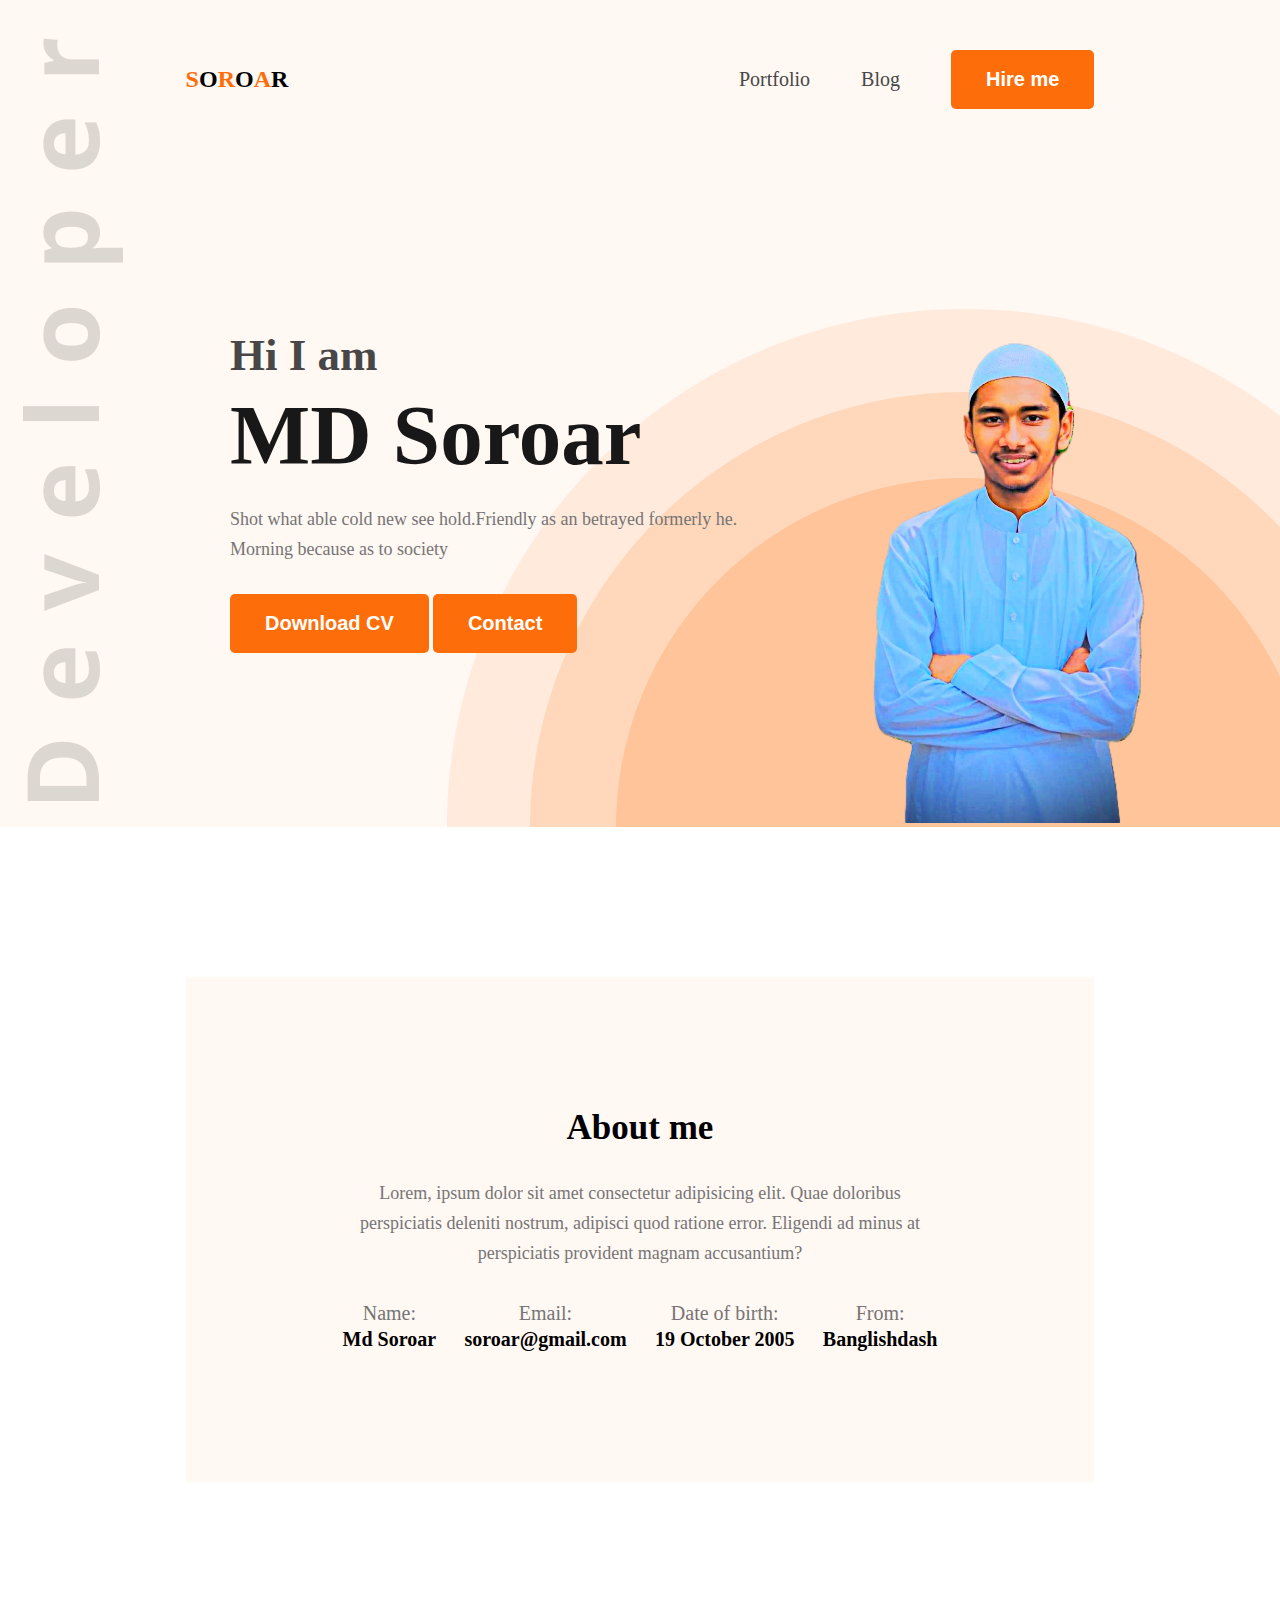
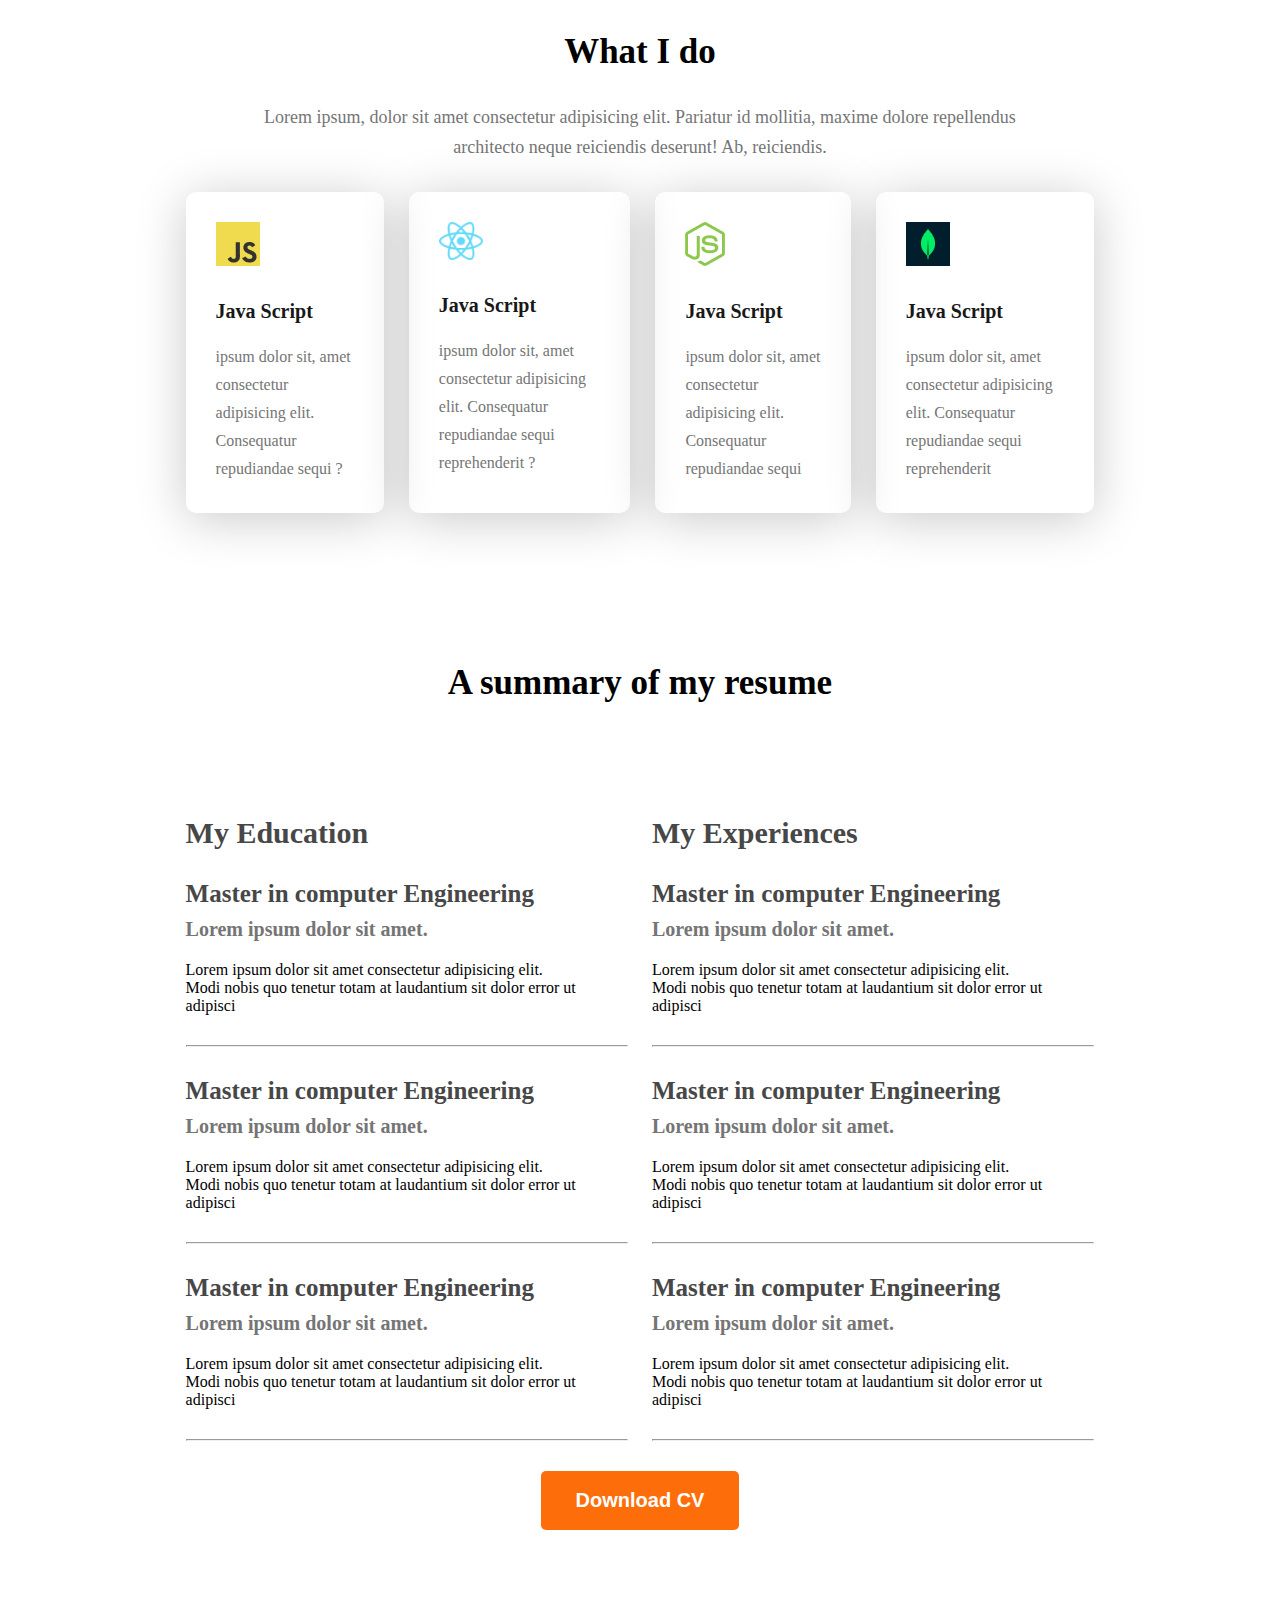
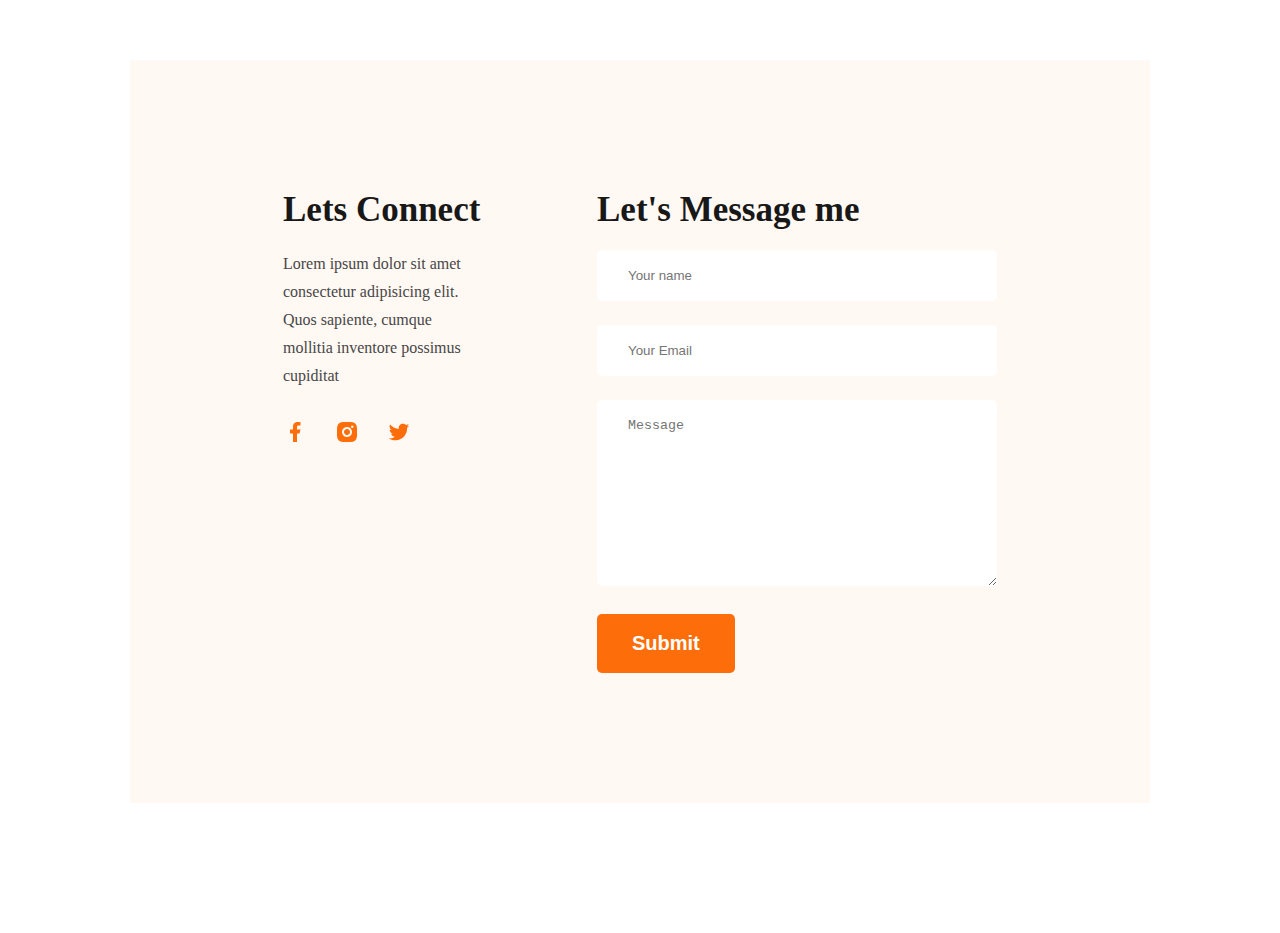
<file: index.html>
<!DOCTYPE html>
<html lang="en">
<head>
    <meta charset="UTF-8">
    <meta name="viewport" content="width=device-width, initial-scale=1.0">
    <title>MD SOROAR HOSSAIN RANA</title>
    <link rel="preconnect" href="https://fonts.googleapis.com">
    <link rel="preconnect" href="https://fonts.gstatic.com" crossorigin>
    <link href="https://fonts.googleapis.com/css2?family=Open+Sans:ital,wght@0,300..800;1,300..800&display=swap" rel="stylesheet">
    <link rel="stylesheet" href="index.css">

</head>
<body class=".font-open-sans ">
    <header>
        <nav>
            <div>
                <h2> <span class="color-orange">S</span>O<span class="color-orange">R</span>O<span class="color-orange">A</span>R</h2>
            </div>
            <ul class="menu">
                <li><a href="">Portfolio</a></li>
                <li><a href="">Blog</a></li>
                <li><button class="btn">Hire me</button></li>
            </ul>
        </nav>

        <section id="banner">
            <div class="banner-content">
                <h2>Hi I am</h2>
                <h1>MD Soroar</h1>
                <p>Shot what able cold new see hold.Friendly as an betrayed formerly he. Morning because as to society</p>
                <div>
                    <button class="btn">Download CV</button>
                    <button class="btn">Contact</button>
                </div>
            </div>
            <div class="banner-image">
                <img src="img/soroar2.png" alt="">
            </div>

        </section>
    </header>

    <section id="about">
        <div class="about-container">
            <div class="section-heading"> 
                <h2>About me</h2>
                <p>Lorem, ipsum dolor sit amet consectetur adipisicing elit. Quae doloribus perspiciatis deleniti nostrum, adipisci quod ratione error. Eligendi ad minus at perspiciatis provident magnam accusantium?</p>

            </div>

            <div class="about-info">
                <div class="info-card">
                    <p>Name:</p>
                    <h4> Md Soroar</h4>
                </div>
                <div class="info-card">
                    <p>Email:</p>
                    <h4>soroar@gmail.com</h4>
                </div>
                <div class="info-card">
                    <p>Date of birth:</p>
                    <h4>19 October 2005</h4>
                </div>
                <div class="info-card">
                    <p>From:</p>
                    <h4>Banglishdash</h4>
                </div>
        </div>
    </section>

    <section class="skills">
        <div class="skills-container">
            <div class="section-heading">
                <h2>What I do</h2>
                <p>Lorem ipsum, dolor sit amet consectetur adipisicing elit. Pariatur id mollitia, maxime dolore repellendus architecto neque reiciendis deserunt! Ab, reiciendis.</p>
            </div>

            <div class="skills-box">
                 <div class="skils-card">
                    <img src="img/js.png" alt="">
                    <h3>Java Script</h3>
                    <p>ipsum dolor sit, amet consectetur adipisicing elit. Consequatur repudiandae sequi ?</p>
                 </div>
                 <div class="skils-card">
                    <img src="img/react.png" alt="">
                    <h3>Java Script</h3>
                    <p>ipsum dolor sit, amet consectetur adipisicing elit. Consequatur repudiandae sequi reprehenderit  ?</p>
                 </div>
                 <div class="skils-card">
                    <img src="img/nodejs.png" alt="">   
                    <h3>Java Script</h3>
                    <p>ipsum dolor sit, amet consectetur adipisicing elit. Consequatur repudiandae sequi </p>
                 </div>
                 <div class="skils-card">
                    <img src="img/mongo.png" alt="">
                    <h3>Java Script</h3>
                    <p>ipsum dolor sit, amet consectetur adipisicing elit. Consequatur repudiandae sequi reprehenderit</p>
                 </div>

            </div>

        </div>

    </section>

    <section class="resume">
        <div class="section-heading">
            <h2>A summary of my resume</h2>
         </div>
        <div class="resume-container">
            <div class="education">
                <h2 class="section-title">My Education</h2>
                <div class="resume-card">
                    <h3 class="card-title">Master in computer Engineering</h3>
                    <p class="card-info">Lorem ipsum dolor sit amet.</p>
                    <p class="cade-text">Lorem ipsum dolor sit amet consectetur adipisicing elit. Modi nobis quo tenetur totam at laudantium sit dolor error ut adipisci</p>
                </div>
                <hr>
                <div class="resume-card">
                    <h3 class="card-title">Master in computer Engineering</h3>
                    <p class="card-info">Lorem ipsum dolor sit amet.</p>
                    <p class="cade-text">Lorem ipsum dolor sit amet consectetur adipisicing elit. Modi nobis quo tenetur totam at laudantium sit dolor error ut adipisci</p>
                </div>
                <hr>
                <div class="resume-card">
                    <h3 class="card-title">Master in computer Engineering</h3>
                    <p class="card-info">Lorem ipsum dolor sit amet.</p>
                    <p class="cade-text">Lorem ipsum dolor sit amet consectetur adipisicing elit. Modi nobis quo tenetur totam at laudantium sit dolor error ut adipisci</p>
                </div>
                <hr>
            </div>
            
                <div class="experience">
                <h2 class="section-title">My Experiences</h2>
                <div class="resume-card">
                    <h3 class="card-title">Master in computer Engineering</h3>
                    <p class="card-info">Lorem ipsum dolor sit amet.</p>
                    <p class="cade-text">Lorem ipsum dolor sit amet consectetur adipisicing elit. Modi nobis quo tenetur totam at laudantium sit dolor error ut adipisci</p>
                </div>
                <hr>
                <div class="resume-card">
                    <h3 class="card-title">Master in computer Engineering</h3>
                    <p class="card-info">Lorem ipsum dolor sit amet.</p>
                    <p class="cade-text">Lorem ipsum dolor sit amet consectetur adipisicing elit. Modi nobis quo tenetur totam at laudantium sit dolor error ut adipisci</p>
                </div>
                <hr>
                <div class="resume-card">
                    <h3 class="card-title">Master in computer Engineering</h3>
                    <p class="card-info">Lorem ipsum dolor sit amet.</p>
                    <p class="cade-text">Lorem ipsum dolor sit amet consectetur adipisicing elit. Modi nobis quo tenetur totam at laudantium sit dolor error ut adipisci</p>
                </div>
                <hr>
            </div>
            </div>

            </div>

    </section>
    <div class="text-center">
         <button class="btn">Download CV</button>
    </div>
   <footer>
    <section class="footer-container">
        <div class="social">
            <h2>Lets Connect</h2>
            <p>Lorem ipsum dolor sit amet consectetur adipisicing elit. Quos sapiente, cumque mollitia inventore possimus cupiditat</p>
            <div class="icons">
                <a href="https://www.facebook.com/share/17nw7U8Fff/"><img src="img/facebook.png" alt=""></a>
                <a href="https://www.instagram.com/soroarr?igsh=NzV0dzV1a2I5MWJ5"><img src="img/insta.png" alt=""></a>
                <a href=""><img src="img/twitter.png" alt=""></a>
            </div>
        </div>
        <form class="form">
            <h2>Let's Message me</h2>
            <div>
                <input type="text" name="" id="" placeholder="Your name">
            </div>
            <div>
                <input type="text" name="" id="" placeholder="Your Email">

            </div>
            <div>
                <textarea rows="10" name="" id="" placeholder="Message"></textarea>
            </div>
            <input class="btn" type="submit" value="Submit">
        </form>

    </section>
   </footer>
   
</body>
</html>
</file>
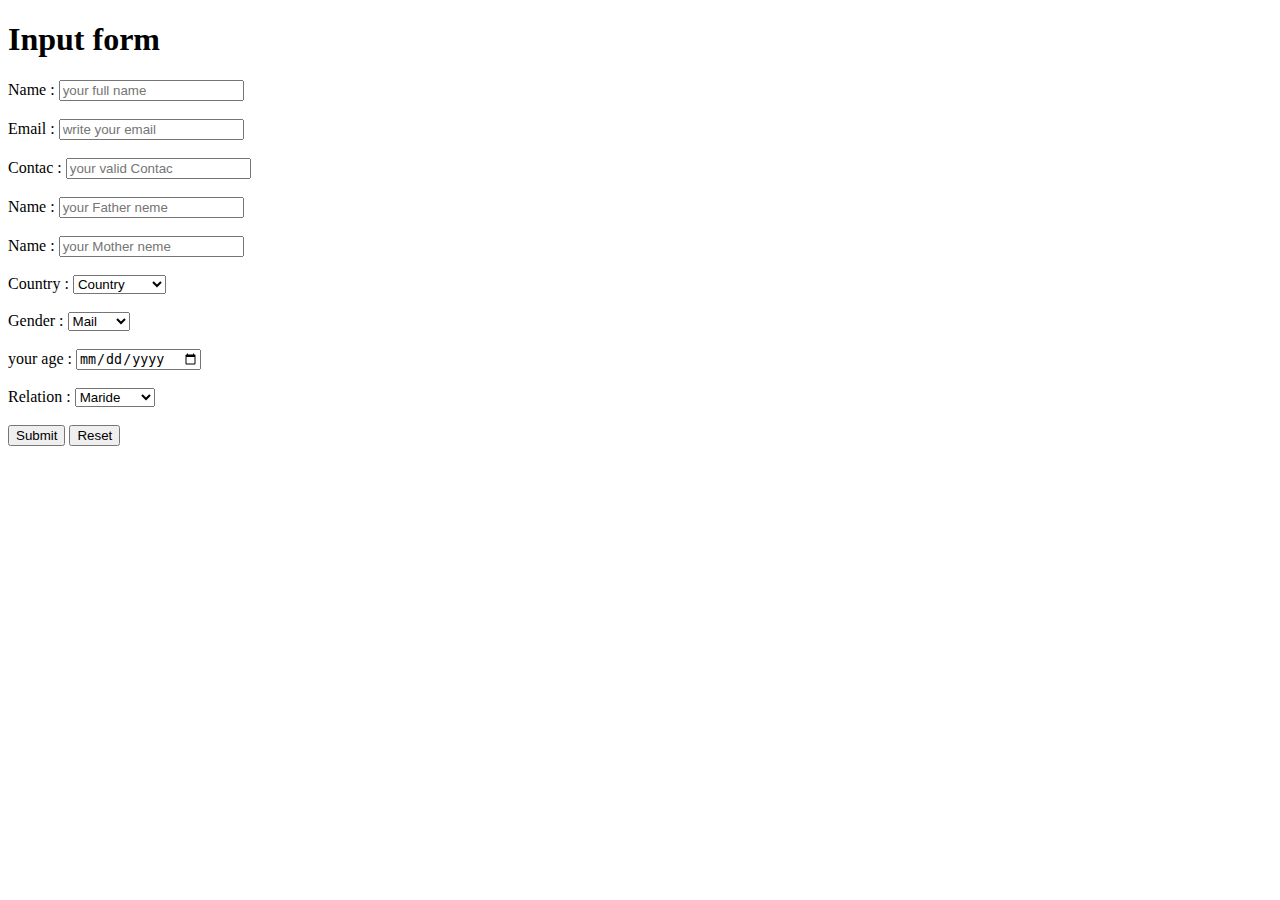
<file: fast.html>
<!DOCTYPE html>
<html lang="en">
<head>
    <meta charset="UTF-8">
    <meta name="viewport" content="width=device-width, initial-scale=1.0">
    <title>FORM</title>
</head>
<body>
    <div>
        <h1>Input form</h1>
        <form action="">
            <label for="user neme">Name :</label>
            <input type="text" id="userneme" name="user neme" placeholder="your full name" required>
            <br><br>
            <label for="Email">Email :</label>
            <input type="Email" id="Email" name="Email" placeholder="write your email" required>
            <br><br>
            <label for="Contac">Contac :</label>
            <input type="namber" id="Contac" name="Contac" placeholder="your valid Contac" required>
            <br><br>
            <label for="Father-neme">Name :</label>
            <input type="text" id="Father-neme" name="Father-neme" placeholder="your Father neme" required>
            <br><br>
            <label for="Mother-neme">Name :</label>
            <input type="text" id="Mother-neme" name="Mother-neme" placeholder="your Mother neme" required>
            <br><br>
            

            <label for="country">Country :</label>
            <select name="country" id="country">
                <option value="">Country</option>
                <option value="Bangladesh">Bangladesh</option>
                <option value="India">India</option>
                <option value="UK">UK</option>
                <option value="Canada">Canada</option>
                <option value="Iran">Iran</option>
            </select>
            <br><br>
            <label for="gender">Gender :</label>
            <select name="gender" id="gender">
                <option value="mail">Mail</option>
                <option value="femail">Femail</option>
            </select>
            <br><br>
            <label for="age">your age :</label required>
            <input type="date" name="age" id="age" required>
            <br><br>
            <label for="relation">Relation :</label>
            <select name="relation" id="relation">
                <option value="maride">Maride</option>
                <option value="unmaride">Unmaride</option>
            </select>
            <br><br>
            <button type="submit">Submit</button>
            <button type="reset">Reset</button>
        </form>
    </div>
</body>
</html>
</file>
<file: index.css>
* {
  margin: 0;
  padding: 0;
  box-sizing: border-box;
}
 /* shared styles */
 .font-open-sans {
  font-family: "Open Sans", sans-serif;
  font-optical-sizing: auto;
}

.logo h2 {
  font-size: 45px;
  font-weight: 900;
}

.color-orange {
  color: #fd6e0a;
}
.btn {
  background-color: #fd6e0a;
  border: none;
  padding: 18px 35px;
  border-radius: 5px;
  font-size: 20px;
  font-weight: bold;
  color: white;
  cursor: pointer;
}

.section-heading {
  max-width: 827px;
  text-align: center;
  margin: 0 auto;
}
.section-heading h2 {
  font-size: 35px;
  margin-bottom: 30px;
}

.section-heading p {
  font-size: 18px;
  margin-bottom: 30px;
  line-height: 30px;
  color: #757575;
}
.text-center {
  text-align: center;
}

/* main styles */
header {
  background-color: #fff8f3;
  background: url(img/developer.png),url(img/header_bg.png) ,#fff8f3;
  background-position: 23px 38px, bottom right;
  background-repeat: no-repeat;
  padding-top: 50px;
}

nav {
  width: 71%;
  max-width: 1140px;
  margin: 0 auto;
  margin-left: auto;
  display: flex;
  justify-content: space-between;
  align-items: center;
}
nav .menu {
  display: flex;
  list-style-type: none;
  gap: 51px;
  align-items: center;
}

nav .menu a {
  font-size: 20px;
  color: #474747;
  text-decoration: none;
}

#banner {
  margin: 47px 38px 0 230px;
  display: flex;
  justify-content:space-between;
  align-items: center;

}
#banner .banner-content {
  max-width: 585px;
}
#banner .banner-content h2 {
  font-size: 45px;
  font-weight: 600;
  color: #474747;
  margin-bottom: 5px;
}

#banner .banner-content h1 {
  font-size: 85px;
  font-weight: bold;
  color: #181818;
  margin-bottom: 20px;
}

#banner .banner-content p {
  font-size: 18px;
  color: #757575;
  line-height: 30px;
  margin-bottom: 30px;
}

#banner .banner-image img {
  max-width: 500px;
}



#about , .resume , .skills {
  padding-top: 150px;
}

#about .about-container {
  width: 71%;
  max-width: 1140px;
  margin: 0 auto;
  text-align: center;
  background-color: #fff8f3;
  padding: 131px 157px;
}

#about .about-container .about-info {
  display: flex;
  justify-content:space-between ;
  margin: 0 auto;
}

.about-info .info-card p {
  font-size: 20px;
  line-height: 30px;
  color: #757575;
}
.about-info .info-card h4 {
   font-size: 20px;
}


.skills-container {
  width: 71%;
  max-width: 1140px;
  margin: 0 auto;
}
.skills-box {
  display: flex;
  gap: 25px;
}

.skils-card {
  padding: 30px;
  box-shadow: 0 6px 50px 0 #00000037;
  max-width: 267px;
  border-radius: 10px;
}
.skils-card img {
  max-width: 44px;
  margin-bottom: 30px;
}
.skils-card h3 {
  font-size: 20px;
  color: #181818;
  margin-bottom: 20px;
}

.skils-card p {
  font-size: 16px;
  color: #757575;
  line-height: 28px;
}


.resume-container {
  width: 71%;
  max-width: 1140px;
  margin: 113px auto 0;
  display: flex;
  gap: 24px;
}
.resume-container hr {
  margin: 30px 0;
}
.resume-container .section-title {
  color: #474747;
  font-size: 30px;
  margin-bottom: 30px;
}


.resume-card {
  max-width: 511px;
  margin-right: 47px;
}


.card-title {
  font-size: 25px;
  font-weight: bold;
  margin-bottom: 10px;
  color: #474747;
}
.card-info {
  font-size: 20px;
  font-weight: 600;
  margin-bottom: 20px;
  color: #757575;
}
.card-text {
  font-size: 16px;
  line-height: 28px;
  color: #757575;
}

footer {
  margin: 130px;
  background-color: #fff8f3;
  padding: 130px 0;
}

.footer-container {
  width: 70%;
  max-width: 1100px;
  margin: 0 auto;
  display: flex;
  gap: 116px;
}

.footer-container .social {
  max-width: 562px;

}

.footer-container h2 {
  color: #181818;
  font-size: 35px;
  margin-bottom: 20px;
}

.footer-container .social p {
  color: #474747;
  line-height: 28px;
  font-size: 16px;
  margin-bottom: 30px;
}

.footer-container .icons a {
  margin-right: 24px;
}

.footer-container form input[type="text"] ,
.footer-container form textarea{
  width: 400px;
  padding: 18px 31px;
  margin-bottom: 24px;
  border: none; 
  border-radius: 5px;
  color: #757575;
}
</file>
